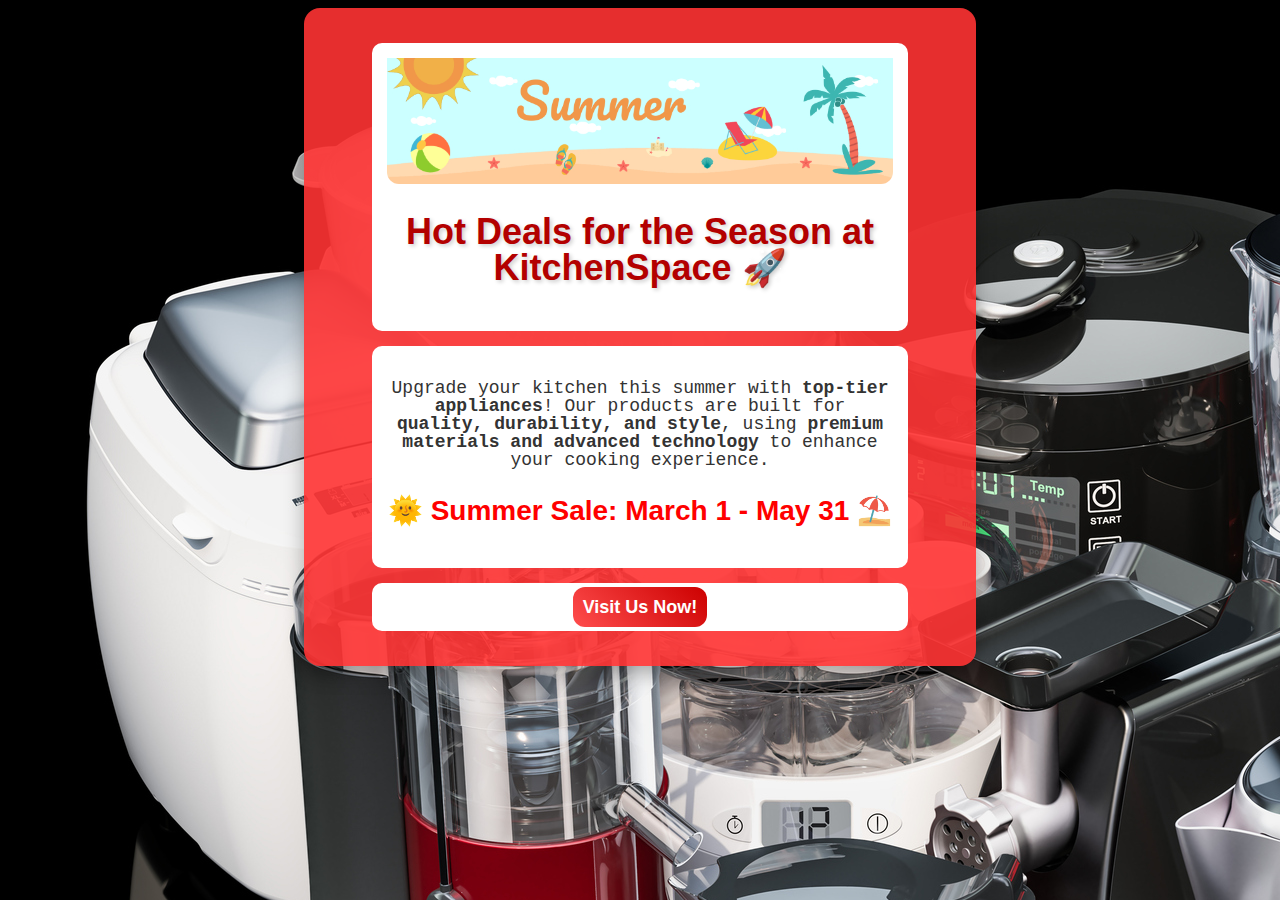
<file: index.html>
<!DOCTYPE html>
<html lang="en">
<head>
  <meta charset="UTF-8">
  <title>Summer Sale | KitchenSpace</title>
  <link rel="stylesheet" href="../css files/index.css">
</head>
<body>

  <div class = "content">
    <div class = "section">
        <img src="../images/Summer-Banner.png" alt = "Summer Banner" class = "summerBanner">
      <h2>Hot Deals for the Season at KitchenSpace 🚀</h2>
    </div>
    
    <div class = "section">
      <p>Upgrade your kitchen this summer with <b>top-tier appliances</b>! Our products are built for <b>quality, durability, and style</b>, using <b>premium materials and advanced technology</b> to enhance your cooking experience.</p>  
      <h3>🌞 Summer Sale: March 1 - May 31 ⛱️</h3>
    </div>
    
    <div class = "section">
      <a href="../html/category.html" class="btn">Visit Us Now!</a>
    </div>
  </div> 

</body>
</html>
</file>
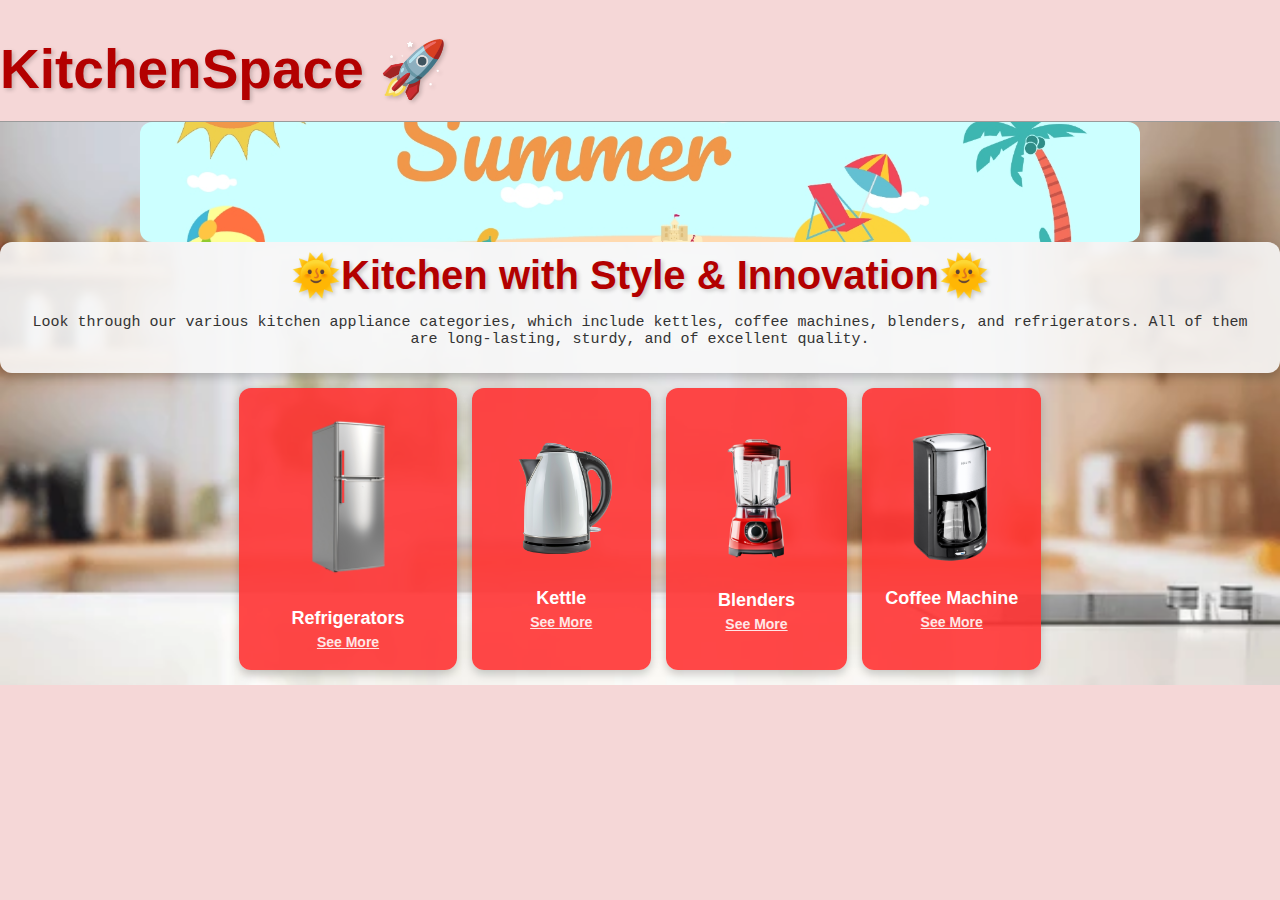
<file: html/category.html>
<!DOCTYPE html>
<html lang="en">
<head>
  <meta charset="UTF-8">
  <title>Categories | KitchenSpace</title>
  <link rel="stylesheet" href="../css files/category.css">
  
</head>
<body>
<h1>KitchenSpace 🚀</h1>
  
  <hr>
  
  <div class="pageBackground">
    <img src = "../images/Summer-Banner.png" alt = "summerBanner" class = "summerBanner">
  <div class = "description">
  <h2>🌞Kitchen with Style & Innovation🌞</h2>
<p>Look through our various kitchen appliance categories, which include kettles, coffee machines, blenders, and refrigerators. All of them are long-lasting, sturdy, and of excellent quality.</p>
</div>
<table>
    <tr>
      <td>
        <img src="../images/RefrigeratorPNG.png" alt="Refrigerators">
        <h3>Refrigerators</h3>
        <a href="gallery.html" class="seeMore">See More </a>
      </td>

      <td>
        <img src="../images/Kettle.png" alt="Kettle">
        <h3>Kettle</h3>
        <a href="gallery.html" class="seeMore">See More </a>
      </td>

      <td>
        <img src="../images/blender.png" alt="Blenders">
        <h3>Blenders</h3>
        <a href="gallery.html" class="seeMore">See More </a>
      </td>

      <td>
        <img src="/images/coffeeMachine.png" alt="Coffee Machine">
        <h3>Coffee Machine </h3>
          <a href="gallery.html" class="seeMore">See More </a>
      </td>
    </tr>
  </table>


  
  
</div>
</body>

</html>
</file>
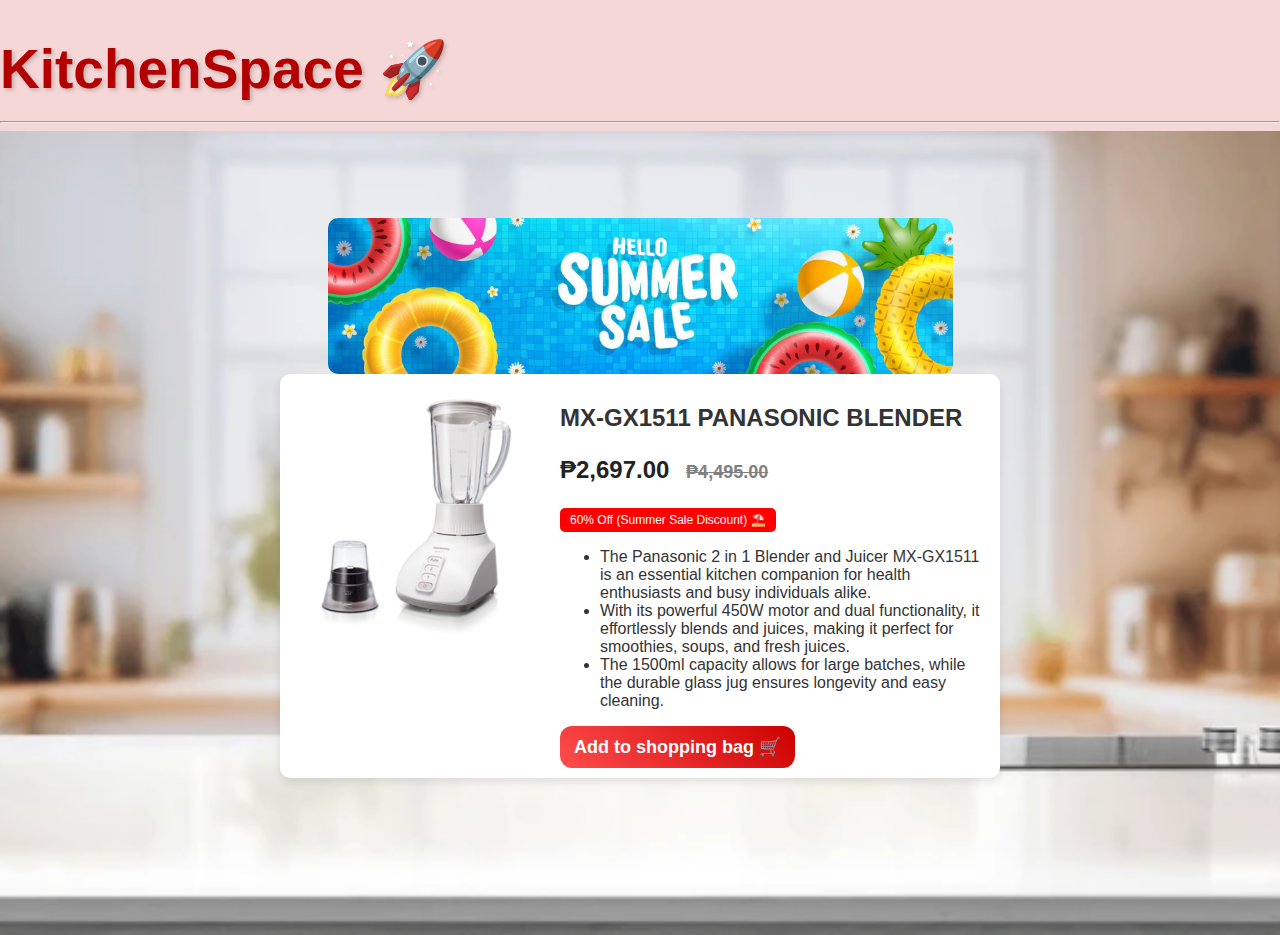
<file: html/description.html>
<!DOCTYPE html>
<html lang="en">
<head>
    <meta charset="UTF-8">
    <meta name="viewport" content="width=device-width, initial-scale=1.0">
    <title>MX-GX1511 PANASONIC BLENDER</title>
    <link rel="stylesheet" href="../css files/description.css">
</head>
<body>

    <h1>KitchenSpace 🚀</h1>
    <hr>

    <div class="pageBackground">
        <img src="../images/HelloSummerBanner.jpg" alt="Blender Display" class="intro-image">
        
        <div class="saleSection">
            <div class="image-section">
                <img src="../images/PANASONIC.png" alt="Panasonic Blender">
            </div>
            <div class="description">
                <h2>MX-GX1511 PANASONIC BLENDER</h2>
                <p class="price">₱2,697.00 <del class="oldPrice">₱4,495.00</del></p>
                <div class="saleText">60% Off (Summer Sale Discount) ⛱️</div>
                <ul>
                    <li>The Panasonic 2 in 1 Blender and Juicer MX-GX1511 is an essential kitchen companion for health enthusiasts and busy individuals alike.</li>
                    <li>With its powerful 450W motor and dual functionality, it effortlessly blends and juices, making it perfect for smoothies, soups, and fresh juices.</li>
                    <li>The 1500ml capacity allows for large batches, while the durable glass jug ensures longevity and easy cleaning.</li>
                </ul>
                <a href="thankyou.html" class="btn">Add to shopping bag 🛒</a>
            </div>
        </div>
    </div>
</body>
</html>
</file>
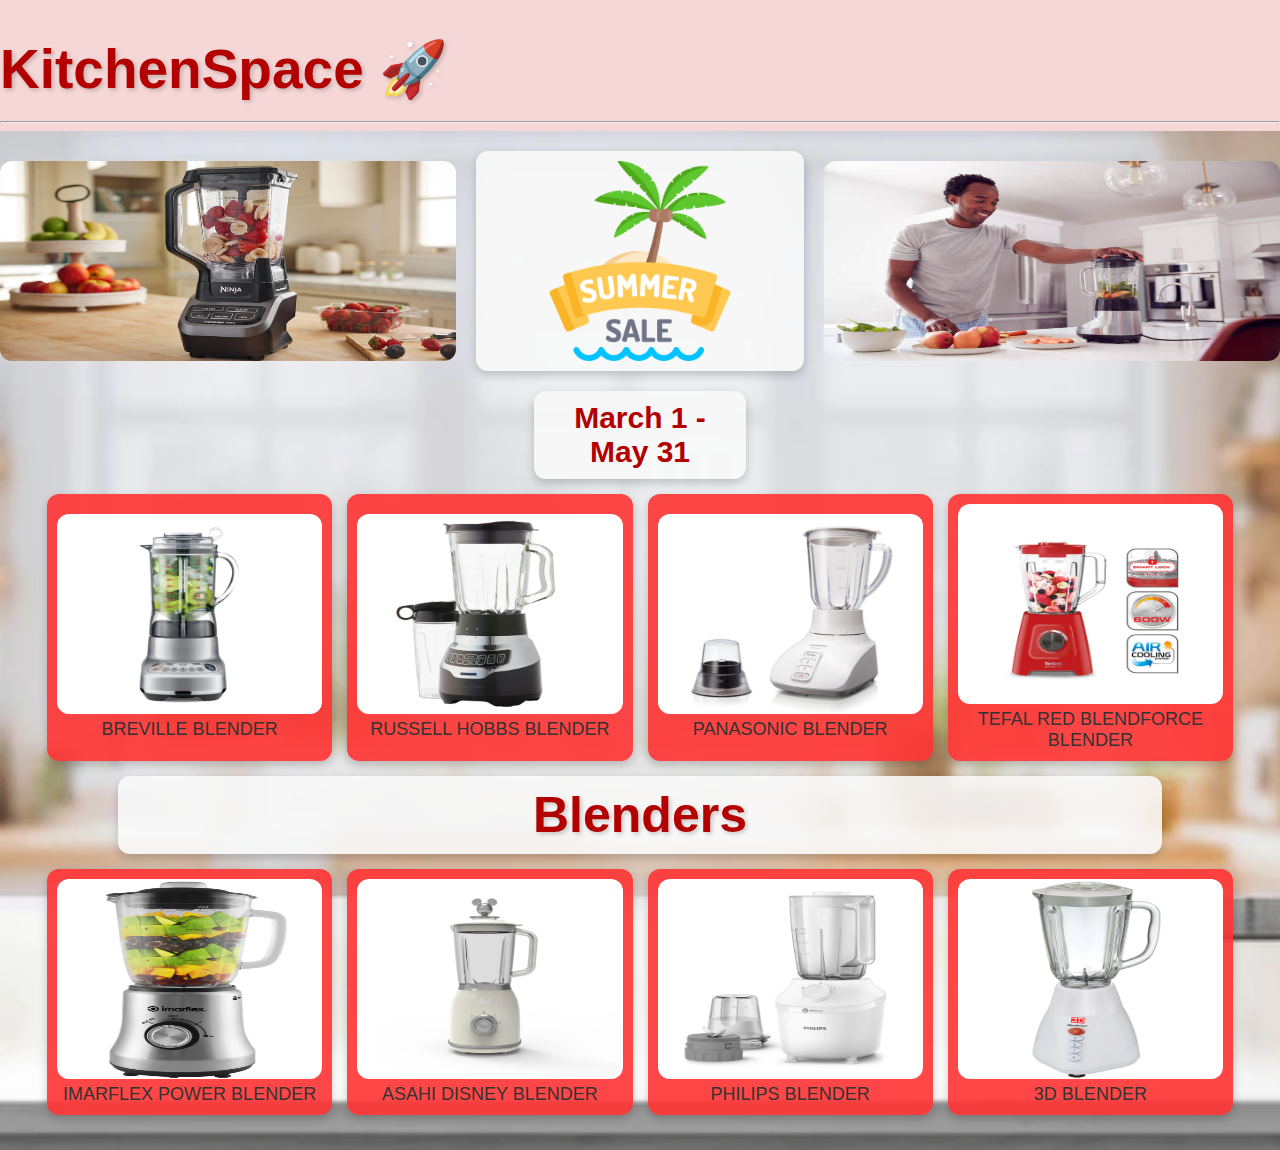
<file: html/gallery.html>
<!DOCTYPE html>
<html lang="en">
<head>
  <meta charset="UTF-8">
  <title>Gallery| KitchenSpace</title>
  <link rel="stylesheet" href="../css files/gallery.css">
</head>
<body>
  <h1>KitchenSpace 🚀</h1>
  
  <hr>
  <div class="pageBackground">

    <div class="saleSection">
      <img src="../images/leftImageBlender.jpg" class="sideImage" alt="Left Image">
      <img src="../images/SummerSaleBanner.png" class="sale-img" alt="Summer Sale">
      <img src="../images/rightImageGuyBlender.jpg" class="sideImage" alt="Right Image">
    </div>

    <h3 class="saleDate">March 1 - May 31</h3>

    <table>
      <tr>
        <td><a href="description.html"><img src="../images/BREVILLE.png" alt="BREVILLE FRESH & FURIOUS BLENDER"></a> BREVILLE BLENDER</td>     
        <td><a href="description.html"><img src="../images/RUSSEL.png" alt="RUSSELL HOBBS POWERCRUSH BLENDER"></a> RUSSELL HOBBS BLENDER</td>
        <td><a href="description.html"><img src="../images/PANASONIC.png" alt=" PANASONIC BLENDER"></a> PANASONIC BLENDER</td>
        <td><a href="description.html"><img src="../images/TEFAL.png" alt ="TEFAL RED BLENDFORCE 2 BLENDER"></a>TEFAL RED BLENDFORCE BLENDER</td>
      </tr>
    </table>

    <h2>Blenders</h2>
    
    <table>
      <tr>
        <td><a href="description.html"><img src="../images/IMARFLEX.png" alt="IMARFLEX POWER BLENDER GLASS JAR"></a>IMARFLEX POWER BLENDER</td>
        <td><a href="description.html"><img src="../images/ASAHIDISNEY.png" alt="ASAHI DISNEY 0.8L BLENDER ASAHI"></a>ASAHI DISNEY BLENDER</td>
        <td><a href="description.html"><img src="../images/PHILIPS.png" alt="PHILIPS 1.9L BLENDER"></a>PHILIPS BLENDER</td>
        <td><a href="description.html"><img src="../images/3dBlender.png" alt="BL-211G 3D BLENDER"></a>3D BLENDER</td>
      </tr>
    </table>
  </div>
</body>
</html>
</file>
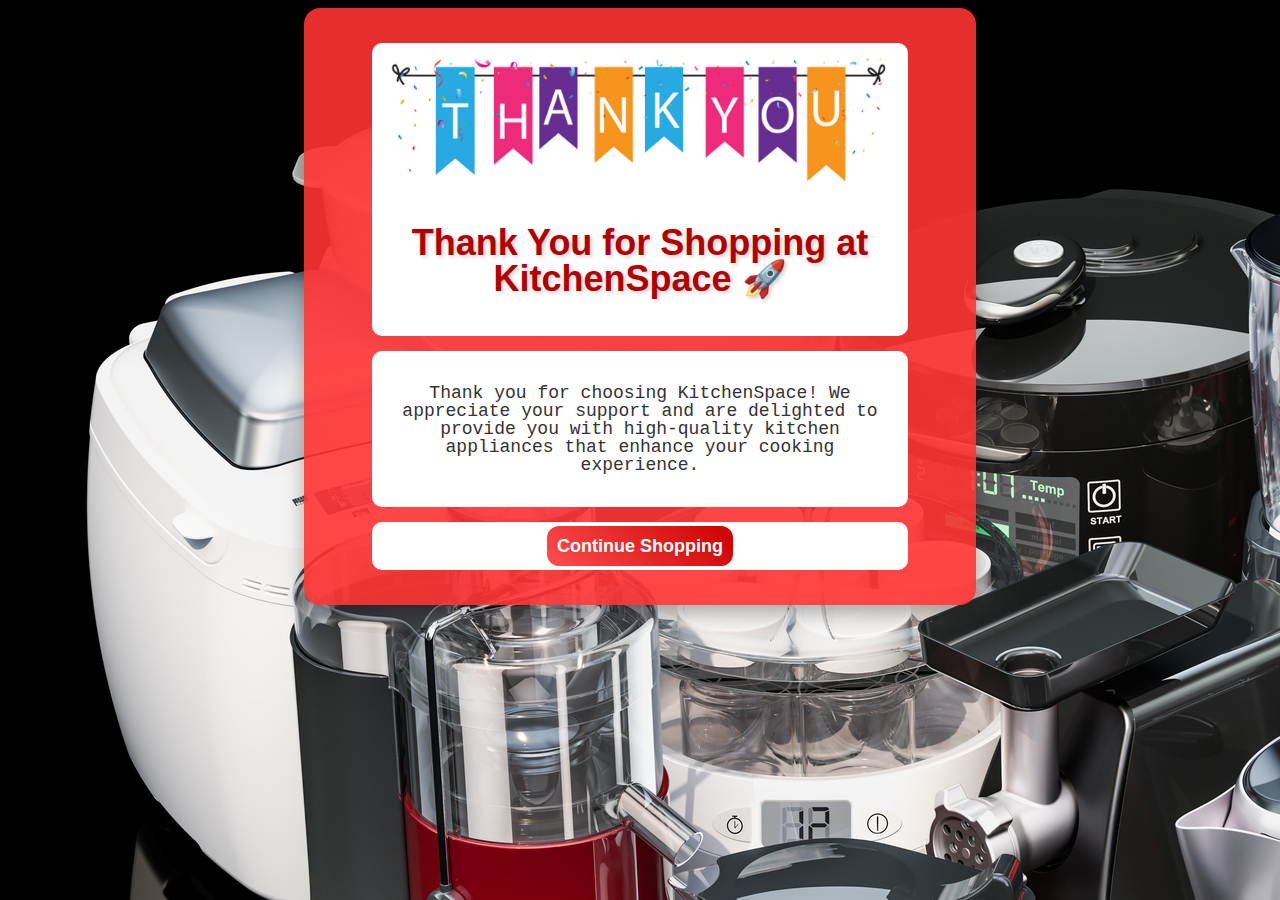
<file: html/thankyou.html>
<!DOCTYPE html>
<html lang="en">
<head>
  <meta charset="UTF-8">
  <title>Thank You | KitchenSpace</title>
  <link rel="stylesheet" href="../css files/thankyou.css">
</head>
<body>

  <div class = "content">
    <div class = "section">
        <img src="../images/thankyouBanner.jpg" alt ="summer banner" class = "summerBanner">
      <h1>Thank You for Shopping at KitchenSpace 🚀</h1>
    </div>
    
    <div class = "section">
      <p>Thank you for choosing KitchenSpace! We appreciate your support and are delighted to provide you with high-quality kitchen appliances that enhance your cooking experience.</p>  

    </div>
    
    <div class = "section">
      <a href="category.html" class="btn">Continue Shopping</a>
    </div>
  </div>

</body>
</html>
</file>
<file: css files/index.css>
body {
    background-image:url("/images/BackgroundKitchenAppliances.jpg");
    font-family: "Poppins", sans-serif;
    color: #333;
    text-align: center;
  }

  .content{
    background: rgba(255, 51, 51, 0.9); 
    border-radius: 16px;
    width: 50%;
    margin: auto;
    padding: 20px;
    text-align: center;
    box-shadow: 0px 8px 20px rgba(0, 0, 0, 0.3);
  }


  .section {
    background-color: white;
    border-radius: 10px;
    width: 80%;
    margin: 15px auto;
    padding: 15px;
    line-height: 1;
    font-size: 16px;
    text-align: center;
    color: #333;
  }


  h2 {
    font-size: 36px;
    color: #b30000; 
    text-shadow: 2px 2px 4px rgba(0, 0, 0, 0.2);
  }

  h3 {
    font-size: 28px;
    color: #ff0000; 
  }


  p {
    font-size: 18px;
    font-family: "Lucida Console", "Courier New", monospace;
  }


  .btn {
    background: linear-gradient(45deg, #ff4d4d, #cc0000);
    border-radius: 12px;
    padding: 10px;
    text-align: center;
    margin: auto;
    font-size: 18px;
    font-weight: bold;
    color: white;
    text-decoration: none;
  
 
  }

  .btn:hover {
    background: linear-gradient(45deg, #cc0000, #ff4d4d);
  
  }
  .summerBanner {
width: 100%;
max-width: 1200px;
height: auto;
border-radius: 12px;
padding: 20px 0 0;
margin-top: -20px;
display: block;
margin-left: auto;
margin-right: auto;
}
</file>
<file: css files/category.css>
body {
      background-color: #f5d7d7;
      font-family: "Poppins", sans-serif;
      color: #333;
      text-align: center;
      margin: 0;
      padding: 0;
    }


    h1 {
      font-size: 55px;
      color: #b30000;
      text-shadow: 2px 2px 4px rgba(0, 0, 0, 0.2);
      margin-bottom: 20px;
      text-align: left;
    }
    h2 {
      font-size: 40px;
      color: #b30000;
      text-shadow: 2px 2px 4px rgba(0, 0, 0, 0.2);
      margin-bottom: 0px;
      margin-top: 0px;
    }


      table {
    width: 65%;
    margin: auto;
    border-collapse: separate; 
    border-spacing: 15px;
  }


    td {
      width: 15%;
      padding: 20px;
      background: rgba(255, 51, 51, 0.9);
      border-radius: 12px;
      box-shadow: 0px 4px 10px rgba(0, 0, 0, 0.2);
      text-align: center;
    }


    .pageBackground {
    background-image: url("/images/backgroundBlurredKitchen.png");
    background-size: cover;
    background-position: center;
    align-items: center;
      }

      img {
    width: 100%;
    height: 100%;
    max-height: 200px;
    object-fit: cover; 
    border-radius: 12px; 
      }


    h3 {
      color: white;
      font-size: 18px;
      margin-bottom: 5px;
    }


    .seeMore{
      font-size: 14px;
      font-weight: bold;
      color: #ffe6e6;
      text-decoration: underline;
      cursor: pointer;
      display: block;
      margin-top: 5px;
    }
    p {
      font-size: 25px;
      font-family: "Lucida Console", "Courier New", monospace;
    }
   .description{
      padding: 10px 20px;
      background: rgba(248, 248, 248, 0.9);
      border-radius: 12px;
      box-shadow: 0px 4px 10px rgba(0, 0, 0, 0.2);
      text-align: center;
      height:auto;
   }

   .summerBanner {
  width: 100%;
  max-width: 1000px;
  height: 120px;
  border-radius: 12px;
  margin-top: -9px;
  display: block;
  margin-left: auto;
  margin-right: auto;
}
  
  p{

    font-size: 15px;
  }
</file>
<file: css files/description.css>
body {
    background-color: #f5d7d7;
    font-family: "Poppins", sans-serif;
    color: #333;
    text-align: center;
    margin: 0;
    padding: 0;
}

h1 {
    margin-bottom: 20px;
    font-size: 55px;
    color: #b30000;
    text-shadow: 2px 2px 4px rgba(0, 0, 0, 0.2);
    text-align: left;
}

.pageBackground {
    background-image: url("/images/backgroundBlurredKitchen.png");
    background-size: cover;
    background-position: center;
    display: flex;
    flex-direction: column;
    justify-content: center;
    align-items: center;
    height: 86vh;
    padding: 15px;
    align-items: center;
}

.saleSection {
    display: flex;
    background: white;
    padding: 10px;
    border-radius: 10px;
    max-width: 700px;
    box-shadow: 0 4px 8px rgba(0, 0, 0, 0.1);
    margin-top: 0px;
}

.image-section img {
    width: 250px;
    border-radius: 10px;
}

.description {
    margin-left: 20px;
    text-align: left;
}

.saleText {
    background: red;
    padding: 5px 10px;
    font-size: 12px;
    border-radius: 5px;
    color: white;
    display: inline-block;
}

.price {
    font-size: 24px;
    font-weight: bold;
    color: #222;
}

.oldPrice {
    text-decoration: line-through;
    color: gray;
    font-size: 18px;
    margin-left: 10px;
}

.seeMore {
    font-size: 14px;
    font-weight: bold;
    color: #020202;
    text-decoration: underline;
    cursor: pointer;
    display: block;
    margin-top: 5px;
}

.btn {
    background: linear-gradient(45deg, #ff4d4d, #cc0000);
    border-radius: 12px;
    width: 50%;
    padding: 10px;
    text-align: center;
    font-size: 18px;
    font-weight: bold;
    color: white;
    text-decoration: none;
    display: inline-block;
}

.btn:hover {
    background: linear-gradient(45deg, #cc0000, #ff4d4d);
}

.intro-image {
    max-width: 50%;
    height: auto;
    margin-top: -70px; 
    margin-bottom: 0px; 
    border-radius: 10px;
    display: block;
    margin-left: auto;
    margin-right: auto;

}
</file>
<file: css files/gallery.css>
body {
  background-color: #f5d7d7;
  font-family: "Poppins", sans-serif;
  color: #333;
  text-align: center;
  margin: 0;
  padding: 0;
}



h1 {
  font-size: 55px;
  color: #b30000;
  text-shadow: 2px 2px 4px rgba(0, 0, 0, 0.2);
  margin-bottom: 20px;
  text-align: left;
}

h2 {
  font-size: 50px;
  color: #b30000;
  text-shadow: 2px 2px 4px rgba(0, 0, 0, 0.2);
  margin-bottom: 20px;
  width:80%;
  padding: 10px;
  background: rgba(248, 248, 248, 0.9);
  border-radius: 12px;
  box-shadow: 0px 4px 10px rgba(0, 0, 0, 0.2);
  text-align: center;
  margin:auto;
}

.pageBackground {
  background-image: url("/images/backgroundBlurredKitchen.png");
  background-size: cover;
  background-position: center;
  padding: 20px 0;

}

table {
  width: 95%;
  margin: auto;
  border-collapse: separate;
  border-spacing: 15px;
}

td {
  width: 25%;
  padding: 10px;
  background: rgba(255, 51, 51, 0.9);
  border-radius: 12px;
  box-shadow: 0px 4px 10px rgba(0, 0, 0, 0.2);
  text-align: center;
  height: 200px;
  font-size: 18px ;
  font-family: "Poppins", sans-serif;
}

    img {
  width: 100%;
  height: 100%;
  max-height: 200px; 
  border-radius: 12px; 
}

.sideImage, .sale-img {
  width: 37%;
  max-width: 600px;
  height: auto;
  border-radius: 12px; 
}





.saleSection {
  display: flex;
  align-items: center;
  justify-content: center;
  gap: 20px;
  margin-bottom: 20px;
 
}

.sale-img {
  width: 25%;
  max-width: 1000px;
  object-fit: contain;


  padding: 10px;
  background: rgba(248, 248, 248, 0.9);
  border-radius: 12px;
  box-shadow: 0px 4px 10px rgba(0, 0, 0, 0.2);
  text-align: center;
  height: 200px;
}

.saleDate {
    
  font-size: 30px;
  color: #b30000;
  font-weight: bold;
  width:15%;
  padding: 10px;
  background: rgba(248, 248, 248, 0.9);
  border-radius: 12px;
  box-shadow: 0px 4px 10px rgba(0, 0, 0, 0.2);
  text-align: center;
  margin:auto;

}
</file>
<file: css files/thankyou.css>
body {
  background-image:url("/images/BackgroundKitchenAppliances.jpg");
  font-family: "Poppins", sans-serif;
  color: #333;
  text-align: center;
}

.content {
  background: rgba(255, 51, 51, 0.9); 
  border-radius: 16px;
  width: 50%;
  margin: auto;
  padding: 20px;
  text-align: center;
  box-shadow: 0px 8px 20px rgba(0, 0, 0, 0.3);
}


.section {
  background-color: white;
  border-radius: 10px;
  width: 80%;
  margin: 15px auto;
  padding: 15px;
  line-height: 1;
  font-size: 16px;
  text-align: center;
  color: #333;
}


h1 {
  font-size: 36px;
  color: #b30000; 
  text-shadow: 2px 2px 4px rgba(0, 0, 0, 0.2);
}

p {
  font-size: 18px;
  font-family: "Lucida Console", "Courier New", monospace;
}


.btn {
  background: linear-gradient(45deg, #ff4d4d, #cc0000);
  border-radius: 12px;
  padding: 10px;
  text-align: center;
  margin: auto;
  font-size: 18px;
  font-weight: bold;
  color: white;
  text-decoration: none;


}

.btn:hover {
  background: linear-gradient(45deg, #cc0000, #ff4d4d);

}
.summerBanner {
width: 100%;
max-width: 1200px;
height: auto;
border-radius: 12px;
padding: 20px 0 0;
margin-top: -20px;
display: block;
margin-left: auto;
margin-right: auto;
}
</file>
